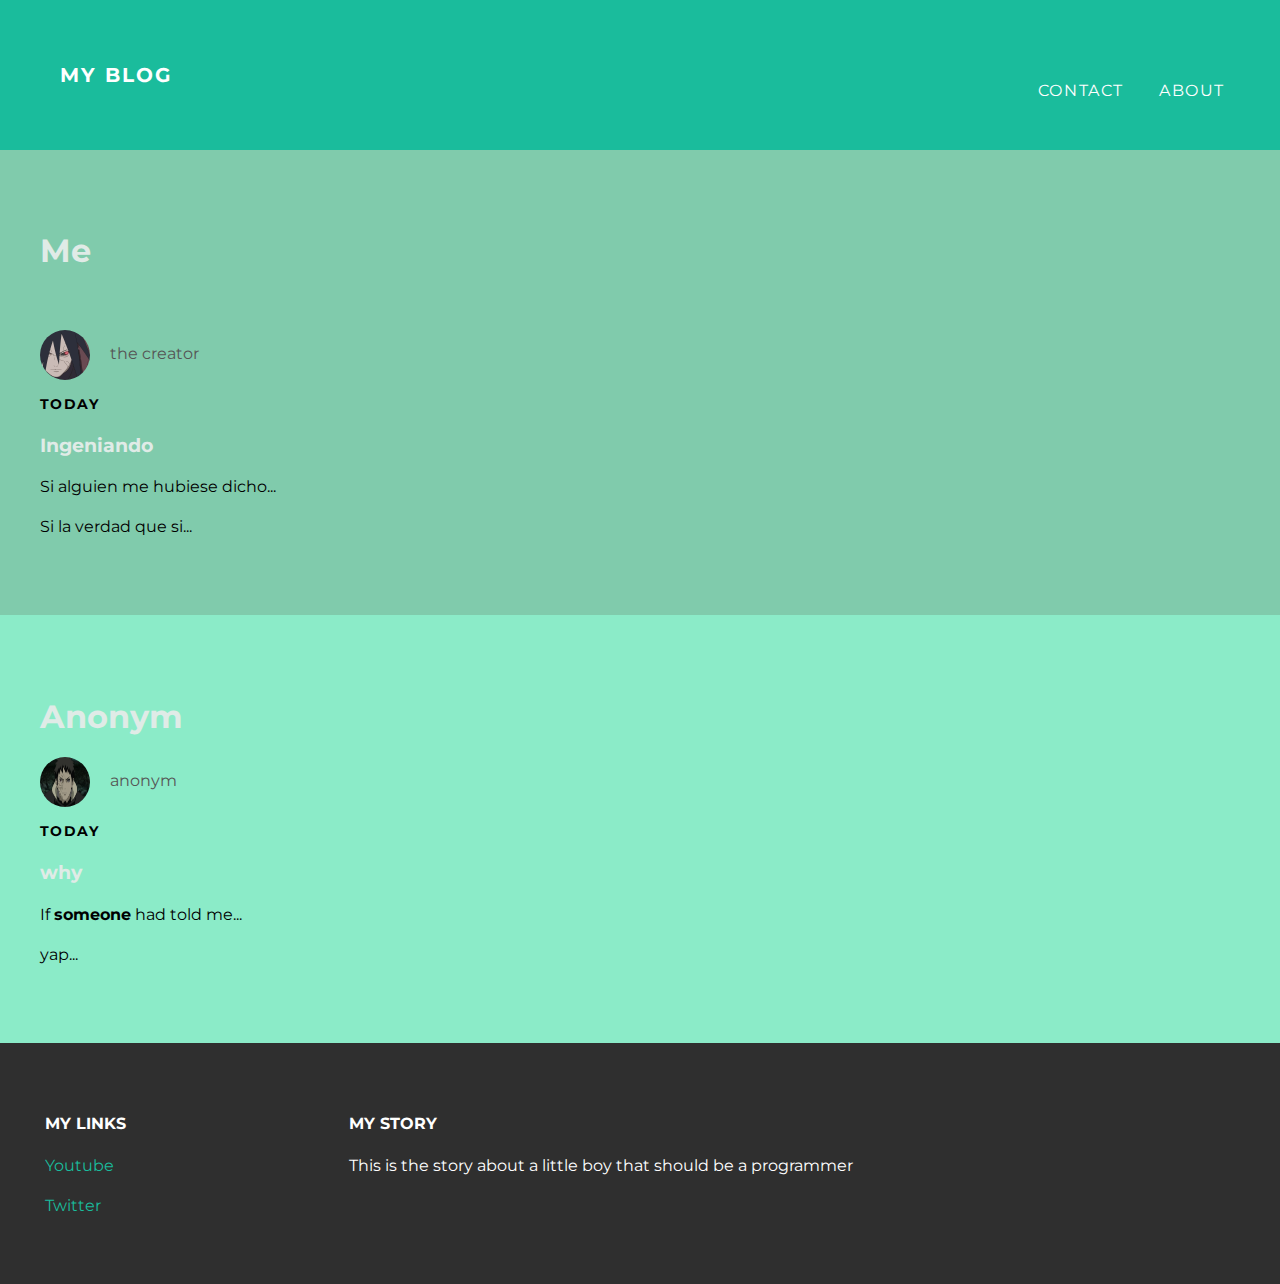
<file: index.html>
<!DOCTYPE html>
<html>
<head>
  <title>L0rd Blogs</title>
  <link rel="stylesheet" type="text/css" href="styles.css">
</head>
<body>
  <div id="header">
  <div class="container">
  <a id="header-title"
    href="index.html">My Blog</a>
  <div id="header-nav">
    <ul class="navbar-links">
      <li><a href="about.html" target="_blank">About</a></li>
      <li><a href="https://www.youtube.com/watch?v=Q5jnvfGgjGM" target="_blank">Contact</a></li>
    </ul>
    </div>
  </div>
</div>

  <div id="content">
    <div class="post-container">
<div class="post">
<h1>Me</h1>
<br>
<br>
<div class="post-author">
<img src="me.jpg" height="50" width="50">
<span>the creator</span>
</div>
<p class="post-date">TODAY</p>
<h3 class="post-title">Ingeniando</h3>
<div class="post-content">
<p> Si alguien me hubiese dicho...</p>
<p>Si la verdad que si...</p>
</div>
</div>
</div>


<div class="container">
    <div class="post">
      <h1>Anonym</h1>
    <div class="post-author">
<img src="theother.png" height="50" width="50">
<span>anonym</span>
</div>
<p class="post-date">TODAY</p>
<h3 class="post-title">why</h3>
<div class="post-content">
<p>If <strong>someone</strong> had told me...</p>
<p>yap...</p>
</div>
</div>
</div>
</div>
</div>
</div>


<div id="footer">
  <div class="container">
 <div class="column">
<h4>My Links</h4>
<p>
  <a href="https://youtube.com">Youtube</a>
</p>
<p>
  <a href="https://twitter.com">Twitter</a>
</p>
    </div>
    <div class="column">
      <h4>My Story</h4>
      <p>This is the story about a little boy that should be a programmer</p>
</div>
</div>
</div>
</body>
</html>
</file>
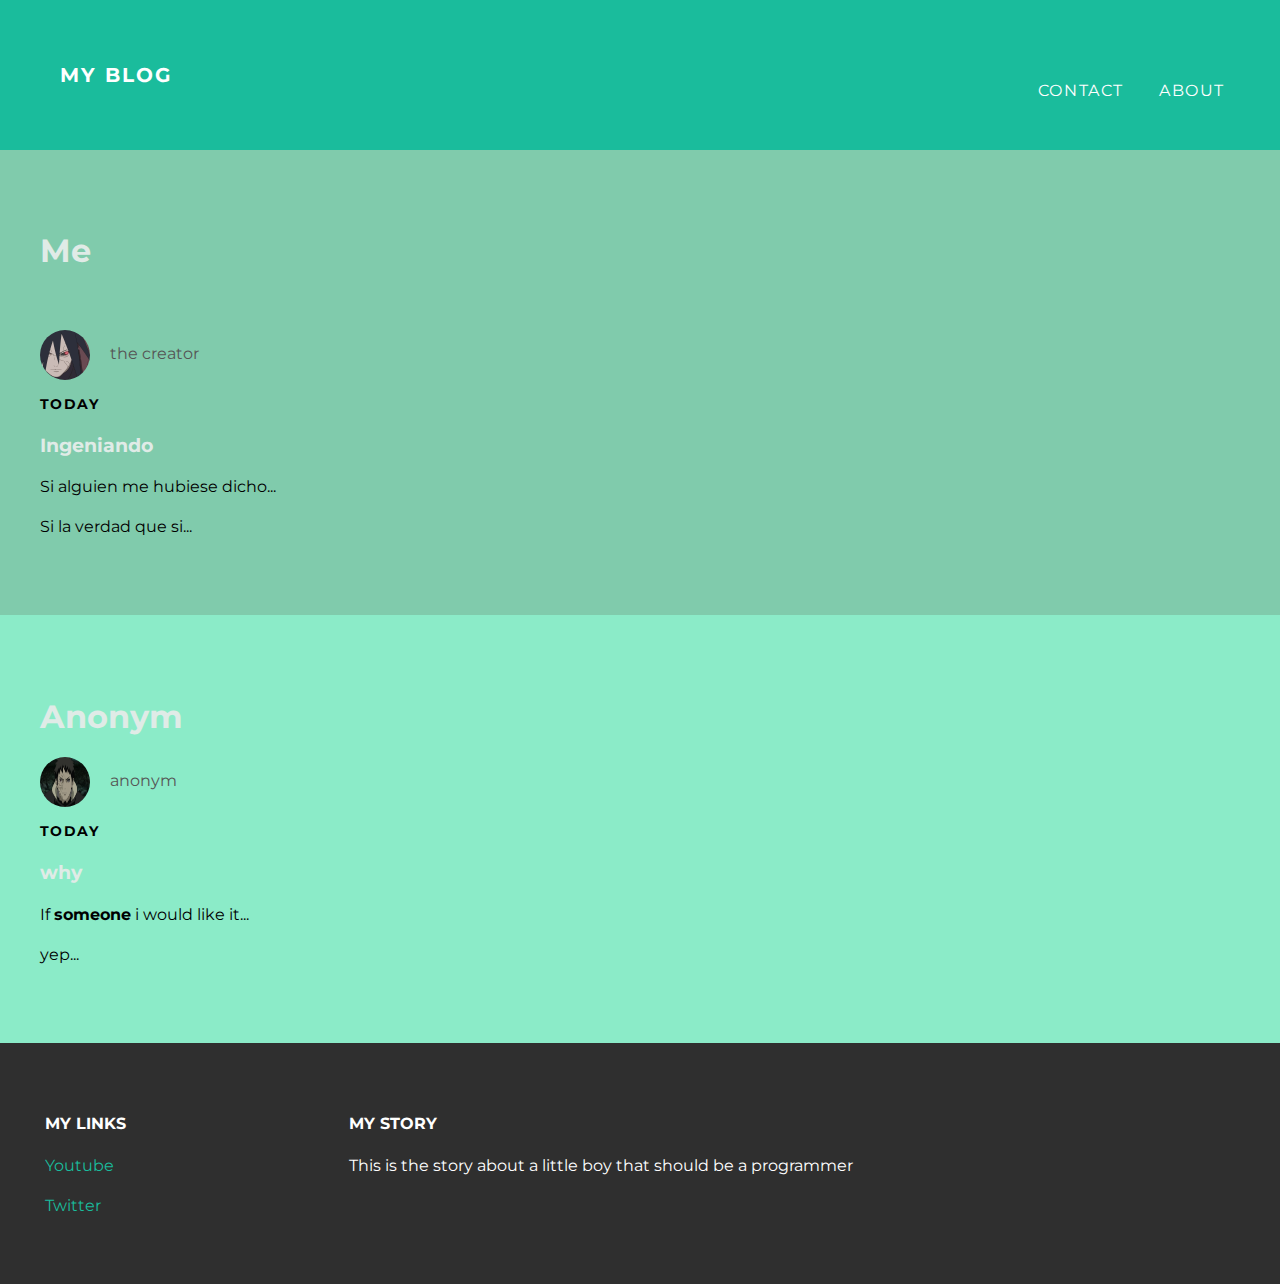
<file: .gitignore/index.html>
<!DOCTYPE html>
<html>
<head>
  <title>L0rd Blogs</title>
  <link rel="stylesheet" type="text/css" href="styles.css">
</head>
<body>
  <div id="header">
  <div class="container">
  <a id="header-title"
    href="index.html">My Blog</a>
  <div id="header-nav">
    <ul class="navbar-links">
      <li><a href="about.html" target="_blank">About</a></li>
      <li><a href="https://goo.gl/Fwr52N" target="_blank">Contact</a></li>
    </ul>
    </div>
  </div>
</div>

  <div id="content">
    <div class="post-container">
<div class="post">
<h1>Me</h1>
<br>
<br>
<div class="post-author">
<img src="me.jpg" height="50" width="50">
<span>the creator</span>
</div>
<p class="post-date">TODAY</p>
<h3 class="post-title">Ingeniando</h3>
<div class="post-content">
<p> Si alguien me hubiese dicho...</p>
<p>Si la verdad que si...</p>
</div>
</div>
</div>


<div class="container">
    <div class="post">
      <h1>Anonym</h1>
    <div class="post-author">
<img src="theother.png" height="50" width="50">
<span>anonym</span>
</div>
<p class="post-date">TODAY</p>
<h3 class="post-title">why</h3>
<div class="post-content">
<p>If <strong>someone</strong> i would like it...</p>
<p>yep...</p>
</div>
</div>
</div>
</div>
</div>
</div>


<div id="footer">
  <div class="container">
 <div class="column">
<h4>My Links</h4>
<p>
  <a href="https://youtube.com">Youtube</a>
</p>
<p>
  <a href="https://twitter.com">Twitter</a>
</p>
    </div>
    <div class="column">
      <h4>My Story</h4>
      <p>This is the story about a little boy that should be a programmer</p>
</div>
</div>
</div>
</body>
</html>
</file>
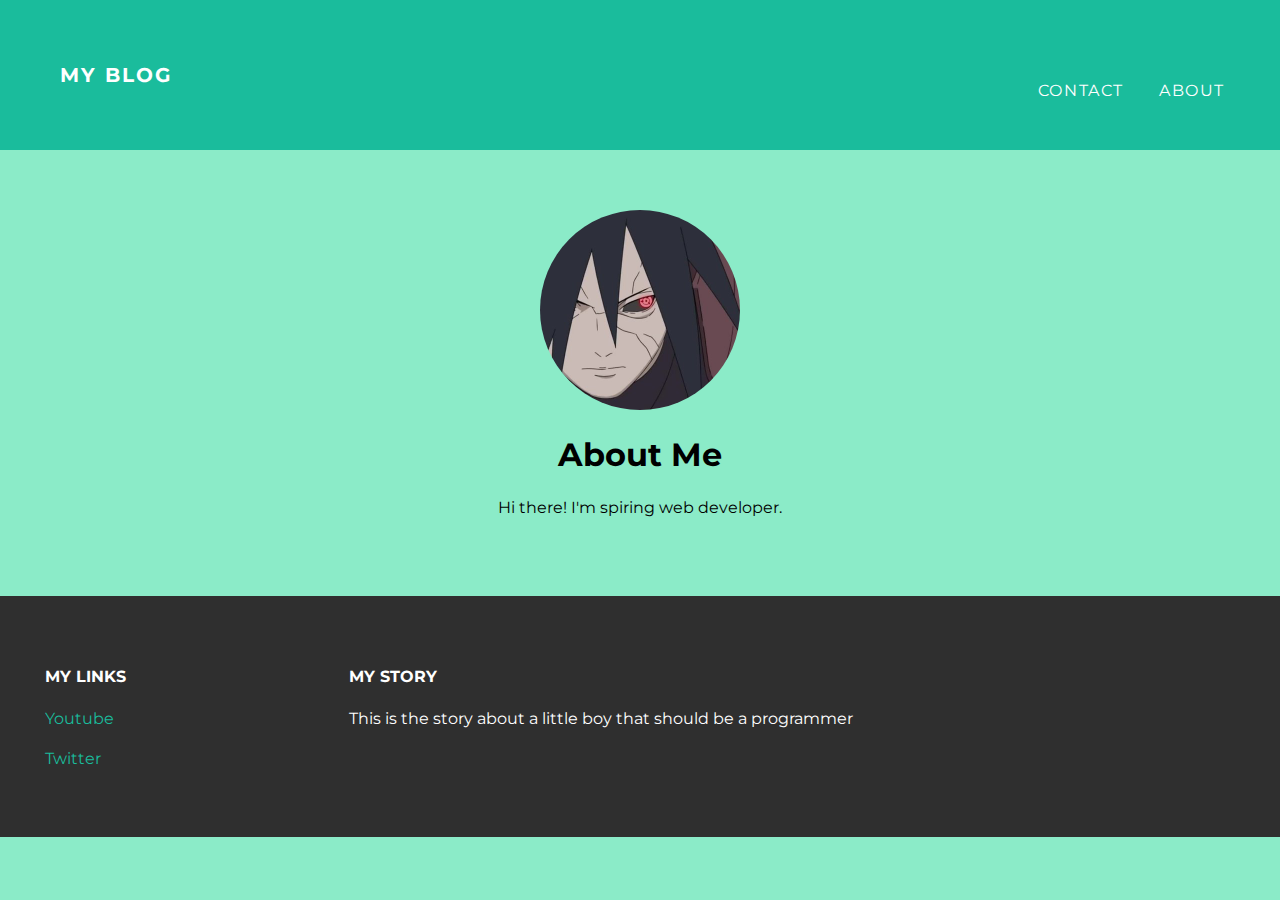
<file: about.html>
<!DOCTYPE html>
<html>
<head>
  <title>About l0rd</title>
  <link rel="stylesheet" type="text/css" href="styles.css">
</head>
<body>
  <div id="header">
  <div class="container">
    <a id="header-title"
    href="index.html">My Blog</a>
<div id="header-nav">
    <ul class="navbar-links">
      <li><a href="about.html">About</a></li>
      <li><a href="contact.html">Contact</a></li>
    </ul>
  </div>
</div>
</div>

  <div id="content">
    <div class="container">
      <div class="about">
      <div class="about-author">
<img src="me.jpg" height="200" width="200">
  </div>
<h1 class="about-title" style="color:black;">About Me</h1>
<div class="about-content">
  <p> Hi there! I'm spiring web developer.</p>
  </div>
  </div>
  </div>
</div>
<div id="footer">
  <div class="container">
    <div class="column">
<h4>My Links</h4>
<p>
  <a href="https://youtube.com" target="_blank">Youtube</a>
</p>
<p>
  <a href="https://twitter.com" target="_blank">Twitter</a>
</p>
    </div>
    <div class="column">
      <h4>My Story</h4>
      <p>This is the story about a little boy that should be a programmer</p>
</div>
</div>
</div>
</body>
</html>
</file>
<file: styles.css>
@import url(http://fonts.googleapis.com/css?family=Montserrat:400,700);
body {
  color: #555;
  margin:0;
  font-family: 'Montserrat';Segoe UI Light;
  background-color:  #8bebc8;
}
#header { background-color: #1abc9c;
  height: 150px;
  line-height: 150px;}
#header-title{
  display: block;
  float:left;
  padding-left: 20px;
  font-size: 20px;
  font-weight: bold;
}
#header-nav{display:block;
float:right;
}
#header-nav li {
  display:inline;
  padding-left: 20px;
  padding-right: 15px;
  display: block;
  float:right;
  margin-top: 0;
}
.container {
  max-width: 1200px;
  margin:0 auto;
}
#header a {
  color: white;
  text-decoration: none;
  text-transform: uppercase;
  letter-spacing: 0.1em;
}
#header a:hover {
  color: #222;
}
#footer {
  background-color: #2f2f2f;
  padding: 50px 0;
  padding-left: 10px;
}
.column {
  min-width: 300px;
  display: inline-block;
  vertical-align: top;
}
#footer h4 {
  color:white;
  text-transform: uppercase;
}
#footer p {
  color: white;
}
a {
  color: #1abc9c;
  text-decoration: none;
}
a:hover {
  color: #F6A623;
}
.post, .about{
  max-width: 1200px;
  margin: 0 auto;
  padding: 60px 0;
}
.post-author img {
  width: 50px;
  height: 50px;
  vertical-align: middle;
}
.post-author span {
  margin-left: 16px;
}
.post-date {
  color: #D2D2D2;
  font-size: 14px;
  font-weight: bold;
  text-transform: uppercase;
  letter-spacing: 0.1em;
}
h1, h2, h3, h4 {
  color:#e0ebe7;
}
p {
  line-height: 1.5;
}
#content p {
  color: black;
}
.about {
  text-align: center;
}
.post-author img,
.about-author img {
  border-radius: 50%;
}
#content .post-container{
  background-color: #80cbac;
}
</file>
<file: .gitignore/styles.css>
@import url(http://fonts.googleapis.com/css?family=Montserrat:400,700);
body {
  color: #555;
  margin:0;
  font-family: 'Montserrat';Segoe UI Light;
  background-color:  #8bebc8;
}
#header { background-color: #1abc9c;
  height: 150px;
  line-height: 150px;}
#header-title{
  display: block;
  float:left;
  padding-left: 20px;
  font-size: 20px;
  font-weight: bold;
}
#header-nav{display:block;
float:right;
}
#header-nav li {
  display:inline;
  padding-left: 20px;
  padding-right: 15px;
  display: block;
  float:right;
  margin-top: 0;
}
.container {
  max-width: 1200px;
  margin:0 auto;
}
#header a {
  color: white;
  text-decoration: none;
  text-transform: uppercase;
  letter-spacing: 0.1em;
}
#header a:hover {
  color: #222;
}
#footer {
  background-color: #2f2f2f;
  padding: 50px 0;
  padding-left: 10px;
}
.column {
  min-width: 300px;
  display: inline-block;
  vertical-align: top;
}
#footer h4 {
  color:white;
  text-transform: uppercase;
}
#footer p {
  color: white;
}
a {
  color: #1abc9c;
  text-decoration: none;
}
a:hover {
  color: #F6A623;
}
.post, .about{
  max-width: 1200px;
  margin: 0 auto;
  padding: 60px 0;
}
.post-author img {
  width: 50px;
  height: 50px;
  vertical-align: middle;
}
.post-author span {
  margin-left: 16px;
}
.post-date {
  color: #D2D2D2;
  font-size: 14px;
  font-weight: bold;
  text-transform: uppercase;
  letter-spacing: 0.1em;
}
h1, h2, h3, h4 {
  color:#e0ebe7;
}
p {
  line-height: 1.5;
}
#content p {
  color: black;
}
.about {
  text-align: center;
}
.post-author img,
.about-author img {
  border-radius: 50%;
}
#content .post-container{
  background-color: #80cbac;
}
</file>
